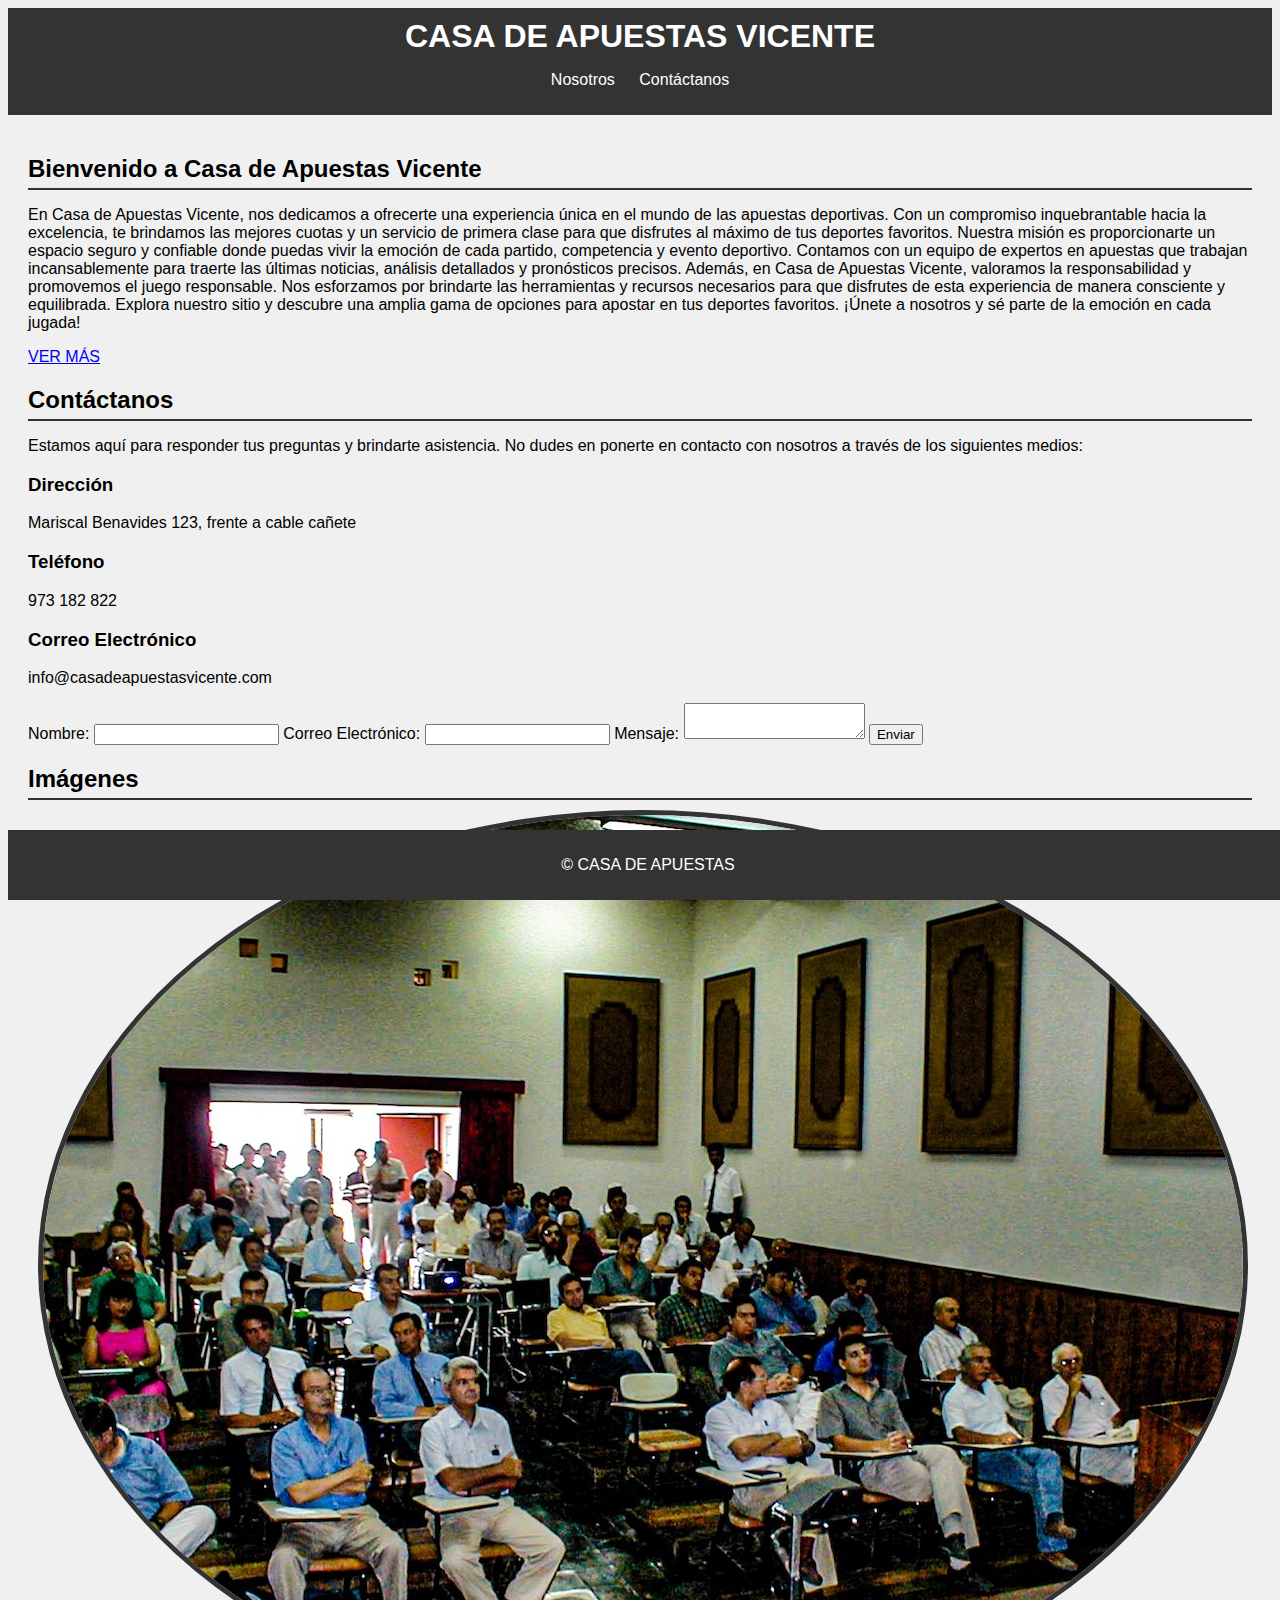
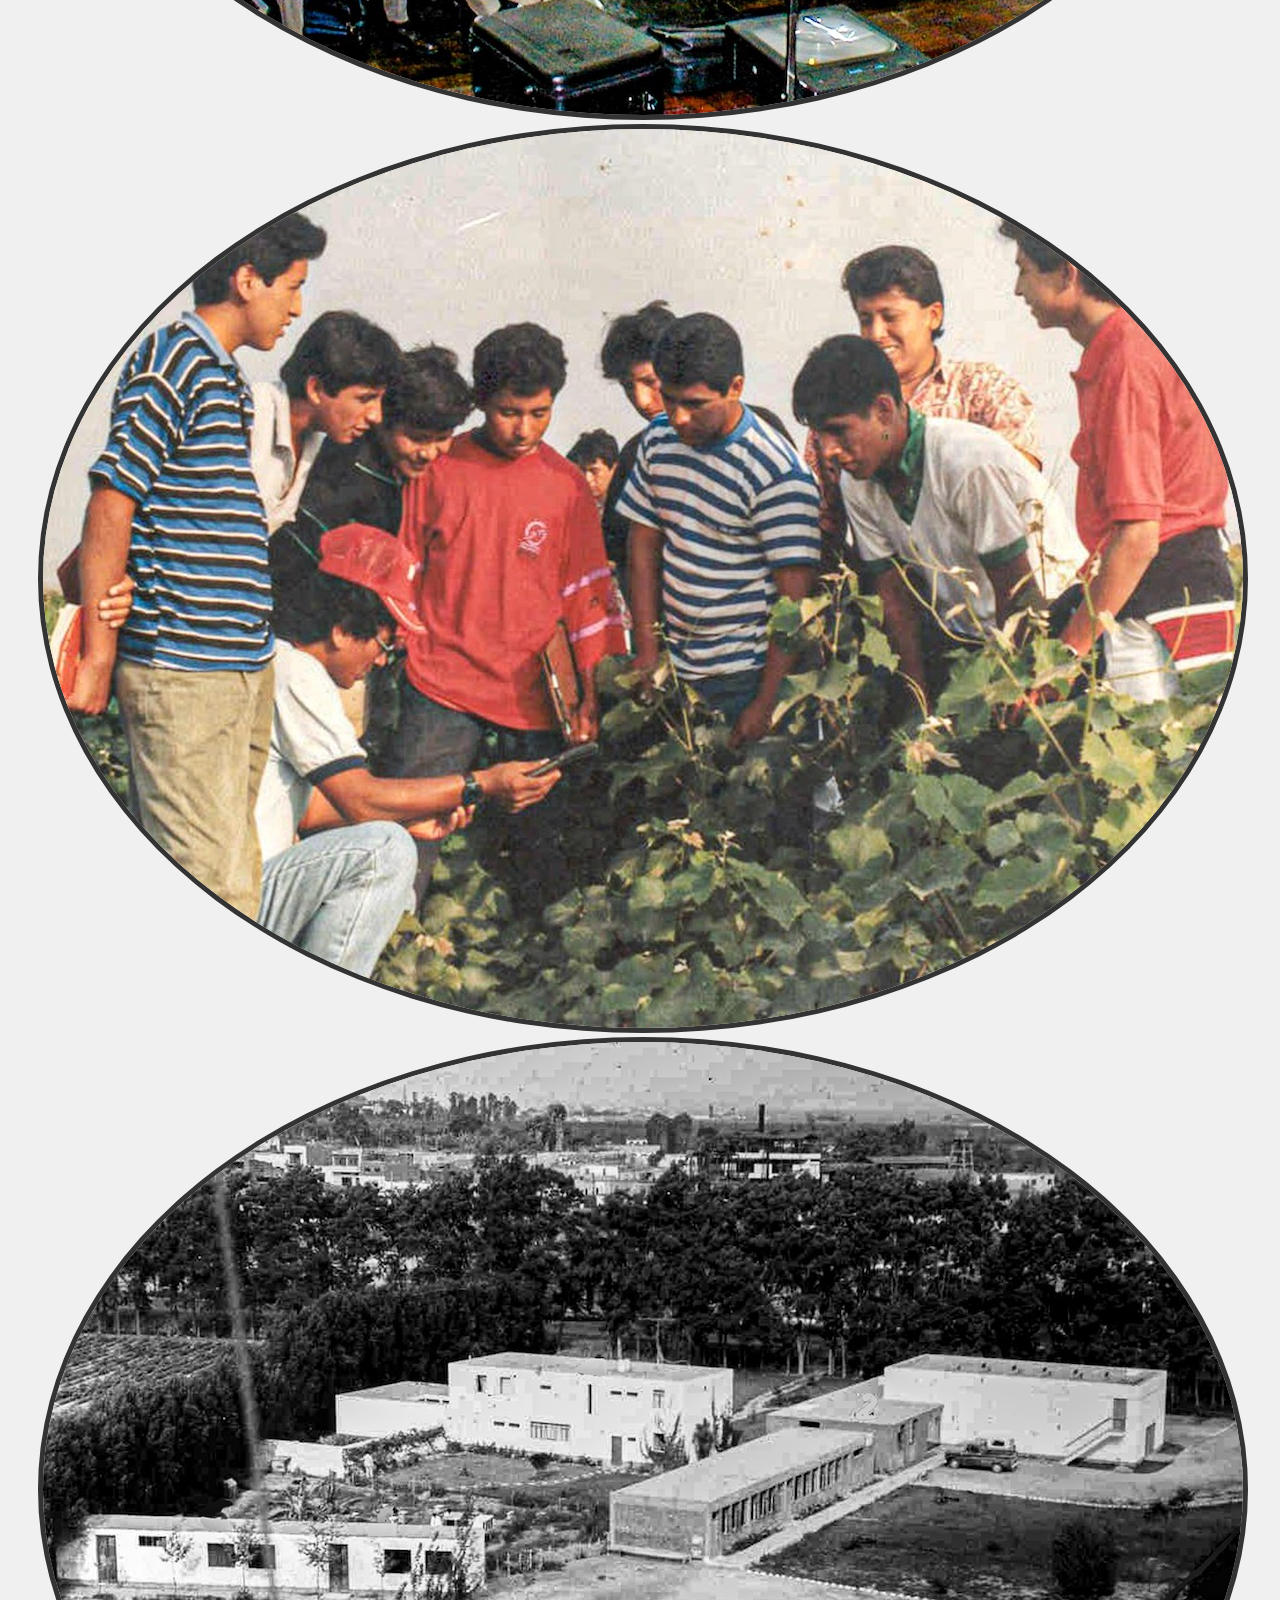
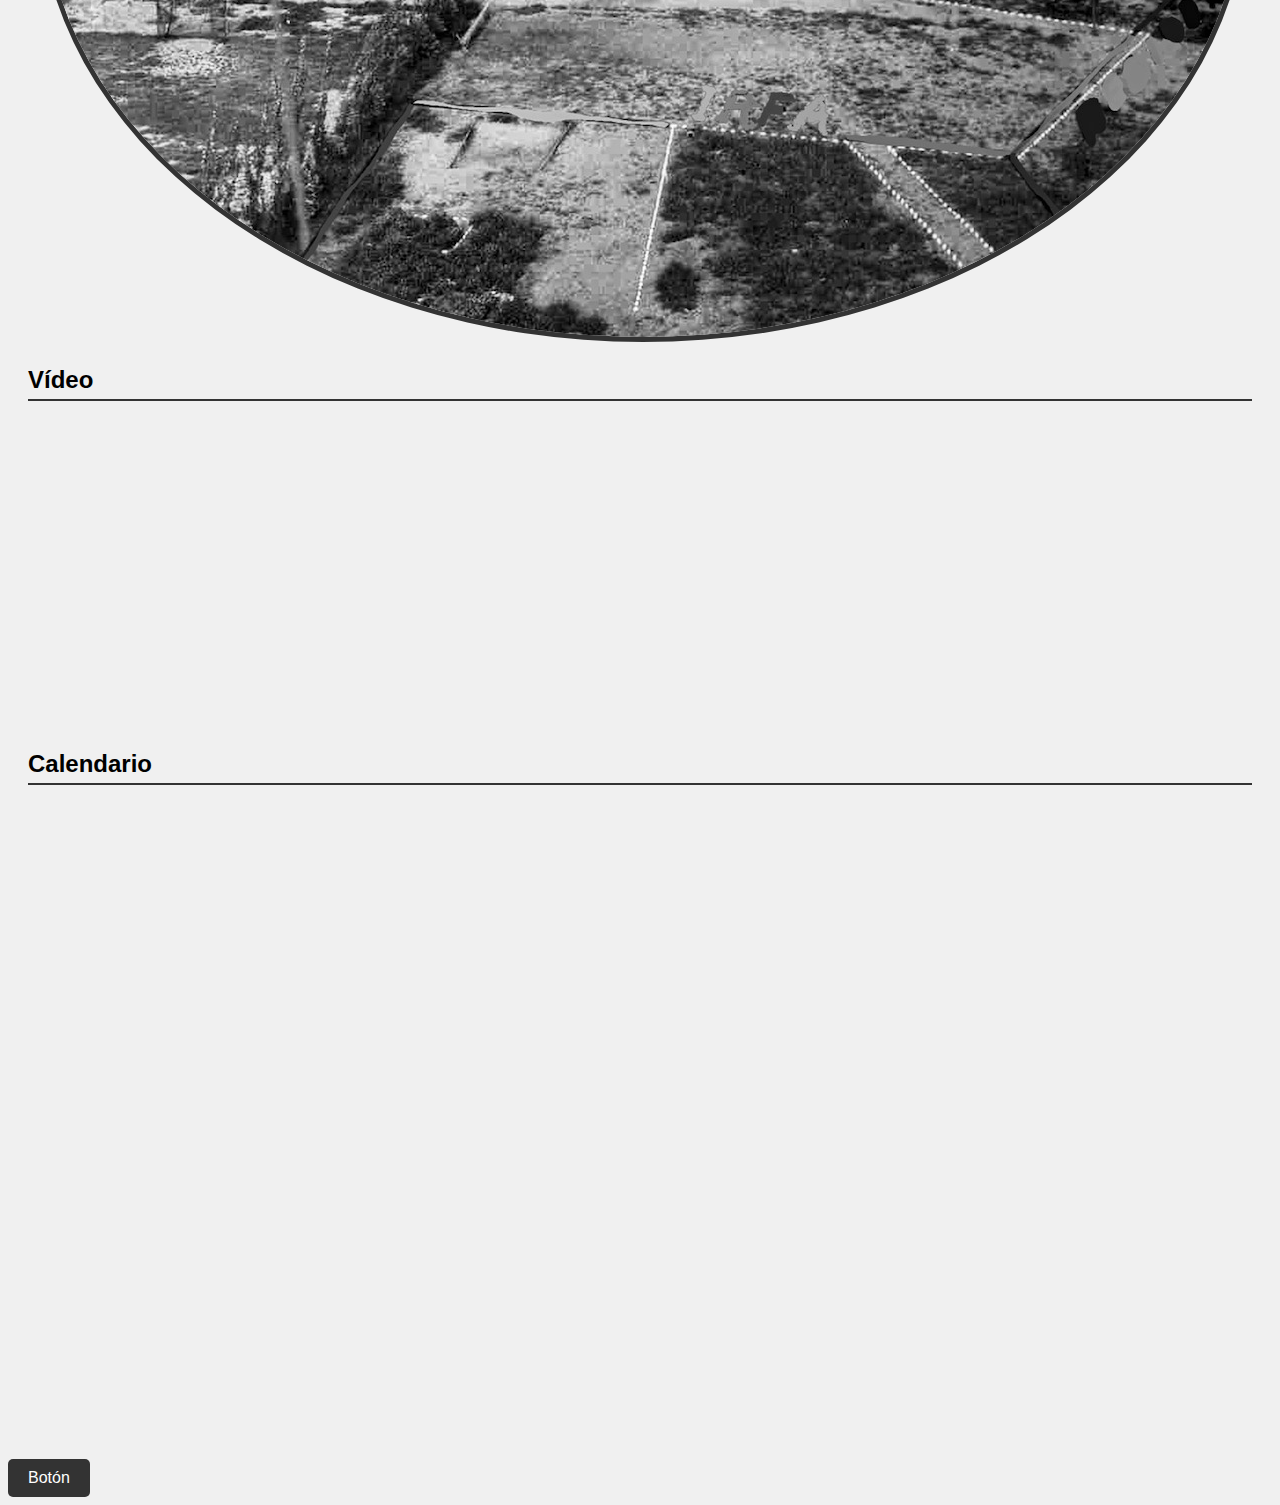
<file: index.html>
<!DOCTYPE html>
<html lang="es">
<head>
    <meta charset="UTF-8">
    <meta name="viewport" content="width=device-width, initial-scale=1.0">
    <title>CASA DE APUESTAS VICENTE</title>
    <link rel="stylesheet" href="styles.css">
</head>
<body>
    <!-- Encabezado -->
    <header>
        <h1>CASA DE APUESTAS VICENTE</h1>
        <nav>
            <ul>
                <li><a href="#nosotros">Nosotros</a></li>
                <li><a href="#contacto">Contáctanos</a></li>
            </ul>
        </nav>
    </header>
    
    <!-- Contenido principal -->
    <main>
        <section id="nosotros">
            <h2>Bienvenido a Casa de Apuestas Vicente</h2>
            <p>En Casa de Apuestas Vicente, nos dedicamos a ofrecerte una experiencia única en el mundo de las apuestas deportivas. Con un compromiso inquebrantable hacia la excelencia, te brindamos las mejores cuotas y un servicio de primera clase para que disfrutes al máximo de tus deportes favoritos.

                Nuestra misión es proporcionarte un espacio seguro y confiable donde puedas vivir la emoción de cada partido, competencia y evento deportivo. Contamos con un equipo de expertos en apuestas que trabajan incansablemente para traerte las últimas noticias, análisis detallados y pronósticos precisos.
                
                Además, en Casa de Apuestas Vicente, valoramos la responsabilidad y promovemos el juego responsable. Nos esforzamos por brindarte las herramientas y recursos necesarios para que disfrutes de esta experiencia de manera consciente y equilibrada.
                
                Explora nuestro sitio y descubre una amplia gama de opciones para apostar en tus deportes favoritos. ¡Únete a nosotros y sé parte de la emoción en cada jugada!
                
                </p>
            <p><a href="https://vallegrande.edu.pe/" target="_blank">VER MÁS</a></p>
        </section>

        <section id="contacto">
            <h2>Contáctanos</h2>
            <p>Estamos aquí para responder tus preguntas y brindarte asistencia. No dudes en ponerte en contacto con nosotros a través de los siguientes medios:</p>
            
            <div class="contacto-info">
                <div class="info-item">
                    <h3>Dirección</h3>
                    <p>Mariscal Benavides 123, frente a cable cañete</p>
                </div>
                <div class="info-item">
                    <h3>Teléfono</h3>
                    <p>973 182 822</p>
                </div>
                <div class="info-item">
                    <h3>Correo Electrónico</h3>
                    <p>info@casadeapuestasvicente.com</p>
                </div>
            </div>
        
            <form action="#" method="post" class="contacto-form">
                <label for="nombre">Nombre:</label>
                <input type="text" id="nombre" name="nombre" required>
                
                <label for="email">Correo Electrónico:</label>
                <input type="email" id="email" name="email" required>
        
                <label for="mensaje">Mensaje:</label>
                <textarea id="mensaje" name="mensaje" required></textarea>
        
                <input type="submit" value="Enviar">
            </form>
        </section>        

        <section id="imagenes">
            <h2>Imágenes</h2>
            <div class="imagen"><img src="1.jpeg" alt="Imagen 1"></div>
            <div class="imagen"><img src="2.jpeg" alt="Imagen 2"></div>
            <div class="imagen"><img src="3.jpeg" alt="Imagen 3"></div>
        </section>
        
        <section id="video">
            <h2>Vídeo</h2>
            <iframe width="560" height="315" src="https://www.youtube.com/embed/flWCXpP89Ek" frameborder="0" allowfullscreen></iframe>
        </section>
        
        <section id="calendario">
            <h2>Calendario</h2>
            <iframe src="https://calendar.google.com/calendar/embed?src=es%40holiday.calendar.google.com&ctz=Europe%2FMadrid" style="border: 0" width="800" height="600" frameborder="0" scrolling="no"></iframe>
        </section>
    </main>
    
    <!-- Botón -->
    <button>Botón</button>
    
    <!-- Pie de página -->
    <footer>
        <p>&copy; CASA DE APUESTAS</p>
    </footer>
</body>
</html>
</file>
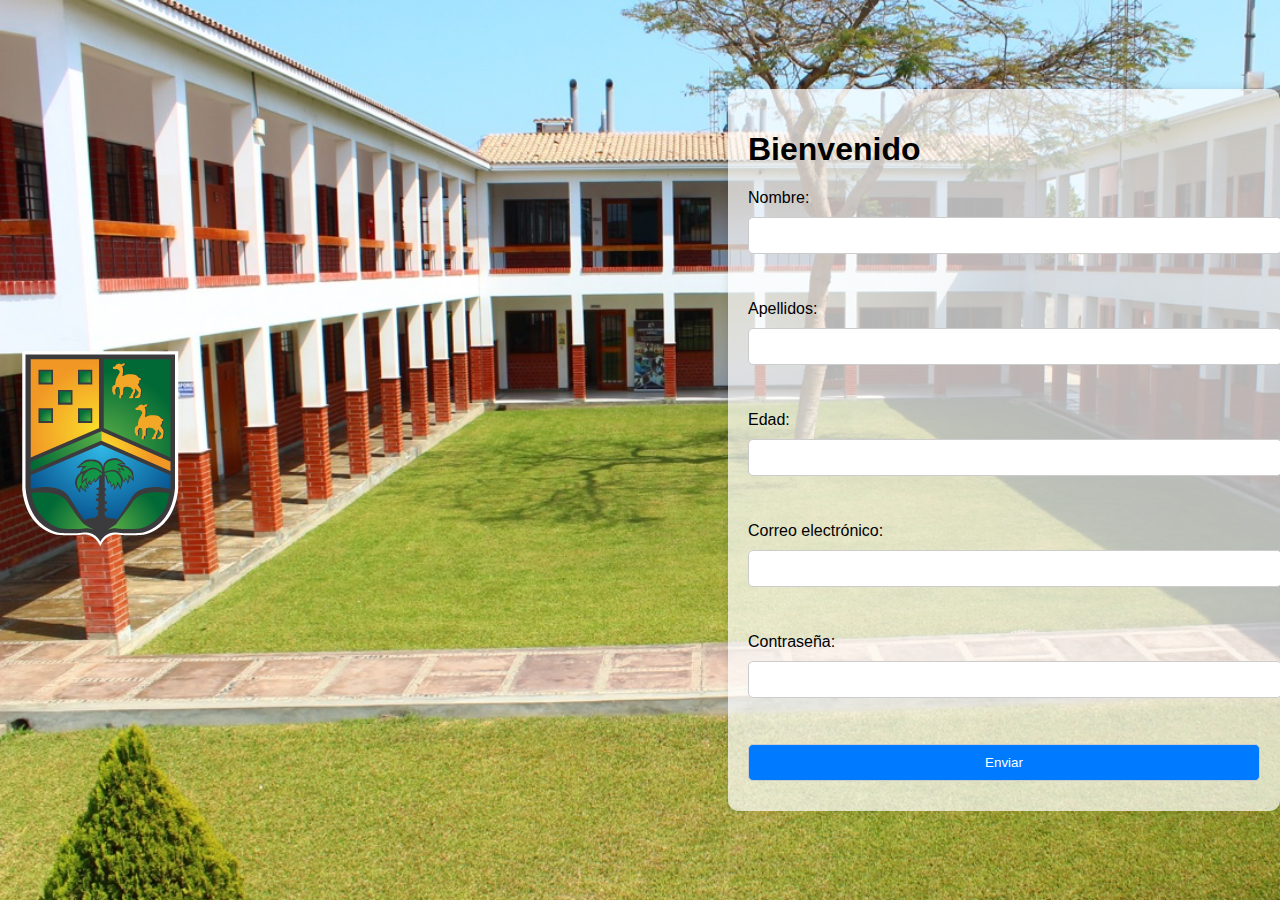
<file: ACTIVIDAD 3/index.html>
<!DOCTYPE html>
<html>
<head>
    <title>VALLE GRANDE</title>
    <style>
        body {
            background-image: url('fondo.jpg');
            background-size: cover;
            background-repeat: no-repeat;
            display: flex;
            justify-content: space-between;
            align-items: center;
            height: 100vh;
            margin: 0;
            font-family: Arial, sans-serif;
        }

        .formulario {
            background-color: rgba(255, 255, 255, 0.7);
            padding: 20px;
            border-radius: 10px;
            box-shadow: 0 0 10px rgba(0, 0, 0, 0.1);
            width: 40%;
        }

        .formulario label,
        .formulario input {
            display: block;
            margin-bottom: 10px;
        }

        .formulario input {
            width: 100%;
            padding: 10px;
            border: 1px solid #ccc;
            border-radius: 5px;
        }

        .formulario input[type="submit"] {
            background-color: #007bff;
            color: #fff;
            cursor: pointer;
        }
    </style>
</head>
<body>
    <div class="imagen-izquierda">
        <img src="imagen2.png" alt="Imagen Izquierda">
    </div>
    <div class="formulario">
        <h1>Bienvenido</h1>
        <form action="procesar_formulario.php" method="post" onsubmit="return validarNombres();">
            <label for="nombre">Nombre:</label>
            <input type="text" id="nombre" name="nombre" required><br><br>
            
            <label for="apellidos">Apellidos:</label>
            <input type="text" id="apellidos" name="apellidos" required><br><br>
            
            <label for="edad">Edad:</label>
            <input type="number" id="edad" name="edad" required><br><br>
            
            <label for="correo">Correo electrónico:</label>
            <input type="email" id="correo" name="correo" required><br><br>
            
            <label for="contrasena">Contraseña:</label>
            <input type="password" id="contrasena" name="contrasena" required><br><br>
            
            <input type="submit" value="Enviar">
        </form>
    </div>
</body>
</html>
</file>
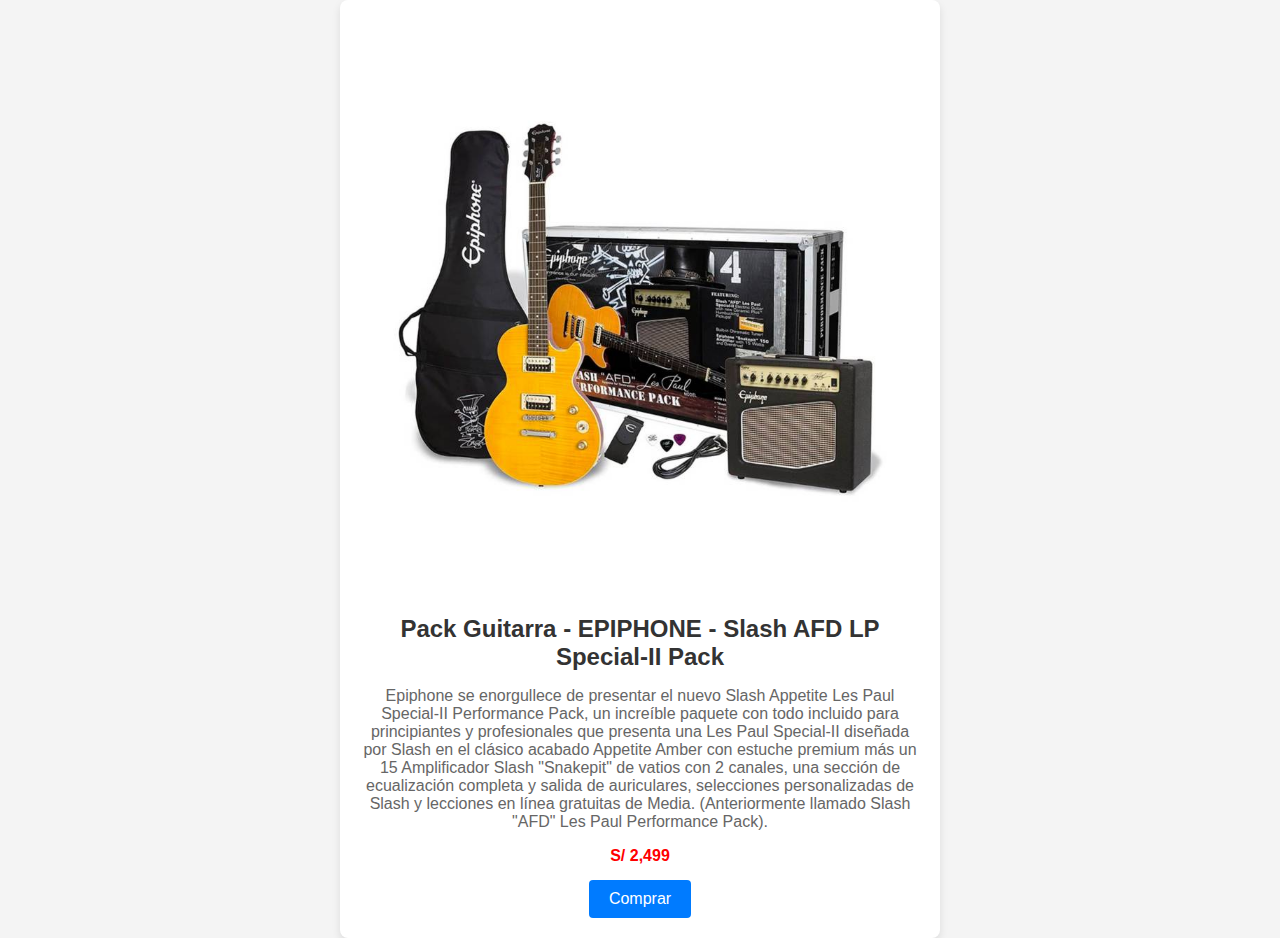
<file: ACTIVIDAD 5/index.html>
<!DOCTYPE html>
<html lang="es">
<head>
    <meta charset="UTF-8">
    <meta name="viewport" content="width=device-width, initial-scale=1.0">
    <link rel="stylesheet" href="styles.css">
    <title>Tarjeta de Producto</title>
</head>
<body>

    <!-- Contenedor principal -->
    <div class="container">
        <!-- Tarjeta del producto -->
        <div class="card">
            <!-- Imagen del producto -->
            <img src="guitarra.jpg" alt="Producto" class="product-image">
            <!-- Información del producto -->
            <div class="product-info">
                <!-- Nombre del producto -->
                <h2 class="product-name">Pack Guitarra - EPIPHONE - Slash AFD LP Special-II Pack                </h2>
                <!-- Descripción del producto -->
                <p class="product-description">Epiphone se enorgullece de presentar el nuevo Slash Appetite Les Paul Special-II Performance Pack,
                    un increíble paquete con todo incluido para principiantes y profesionales que presenta una Les Paul Special-II diseñada por 
                    Slash en el clásico acabado Appetite Amber con estuche premium más un 15 Amplificador Slash "Snakepit" de vatios con 2 canales,
                    una sección de ecualización completa y salida de auriculares, selecciones personalizadas de Slash y lecciones en línea gratuitas
                    de Media. (Anteriormente llamado Slash "AFD" Les Paul Performance Pack).</p>
                <!-- Precio del producto -->
                <p class="product-price">S/ 2,499</p>
                <!-- Botón de compra -->
                <button class="buy-button">Comprar</button>
            </div>
        </div>
    </div>

</body>
</html>
</file>
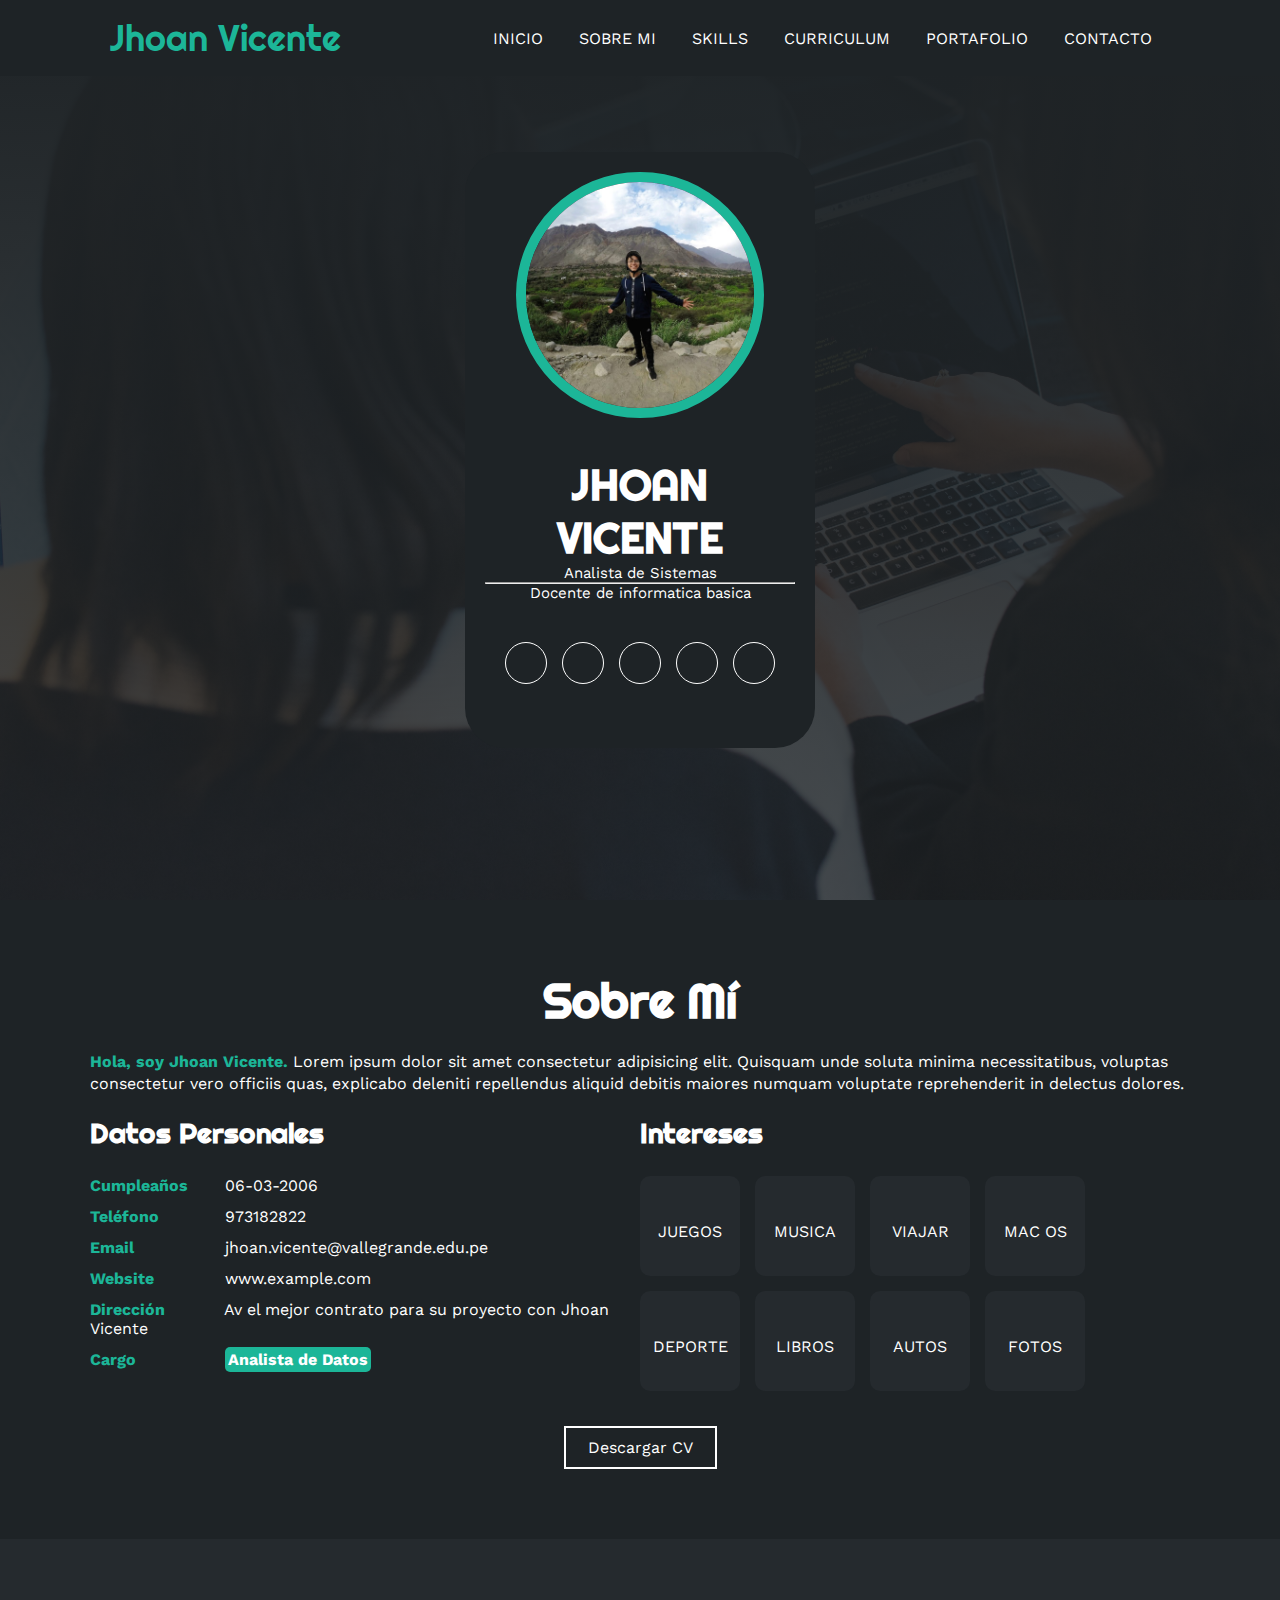
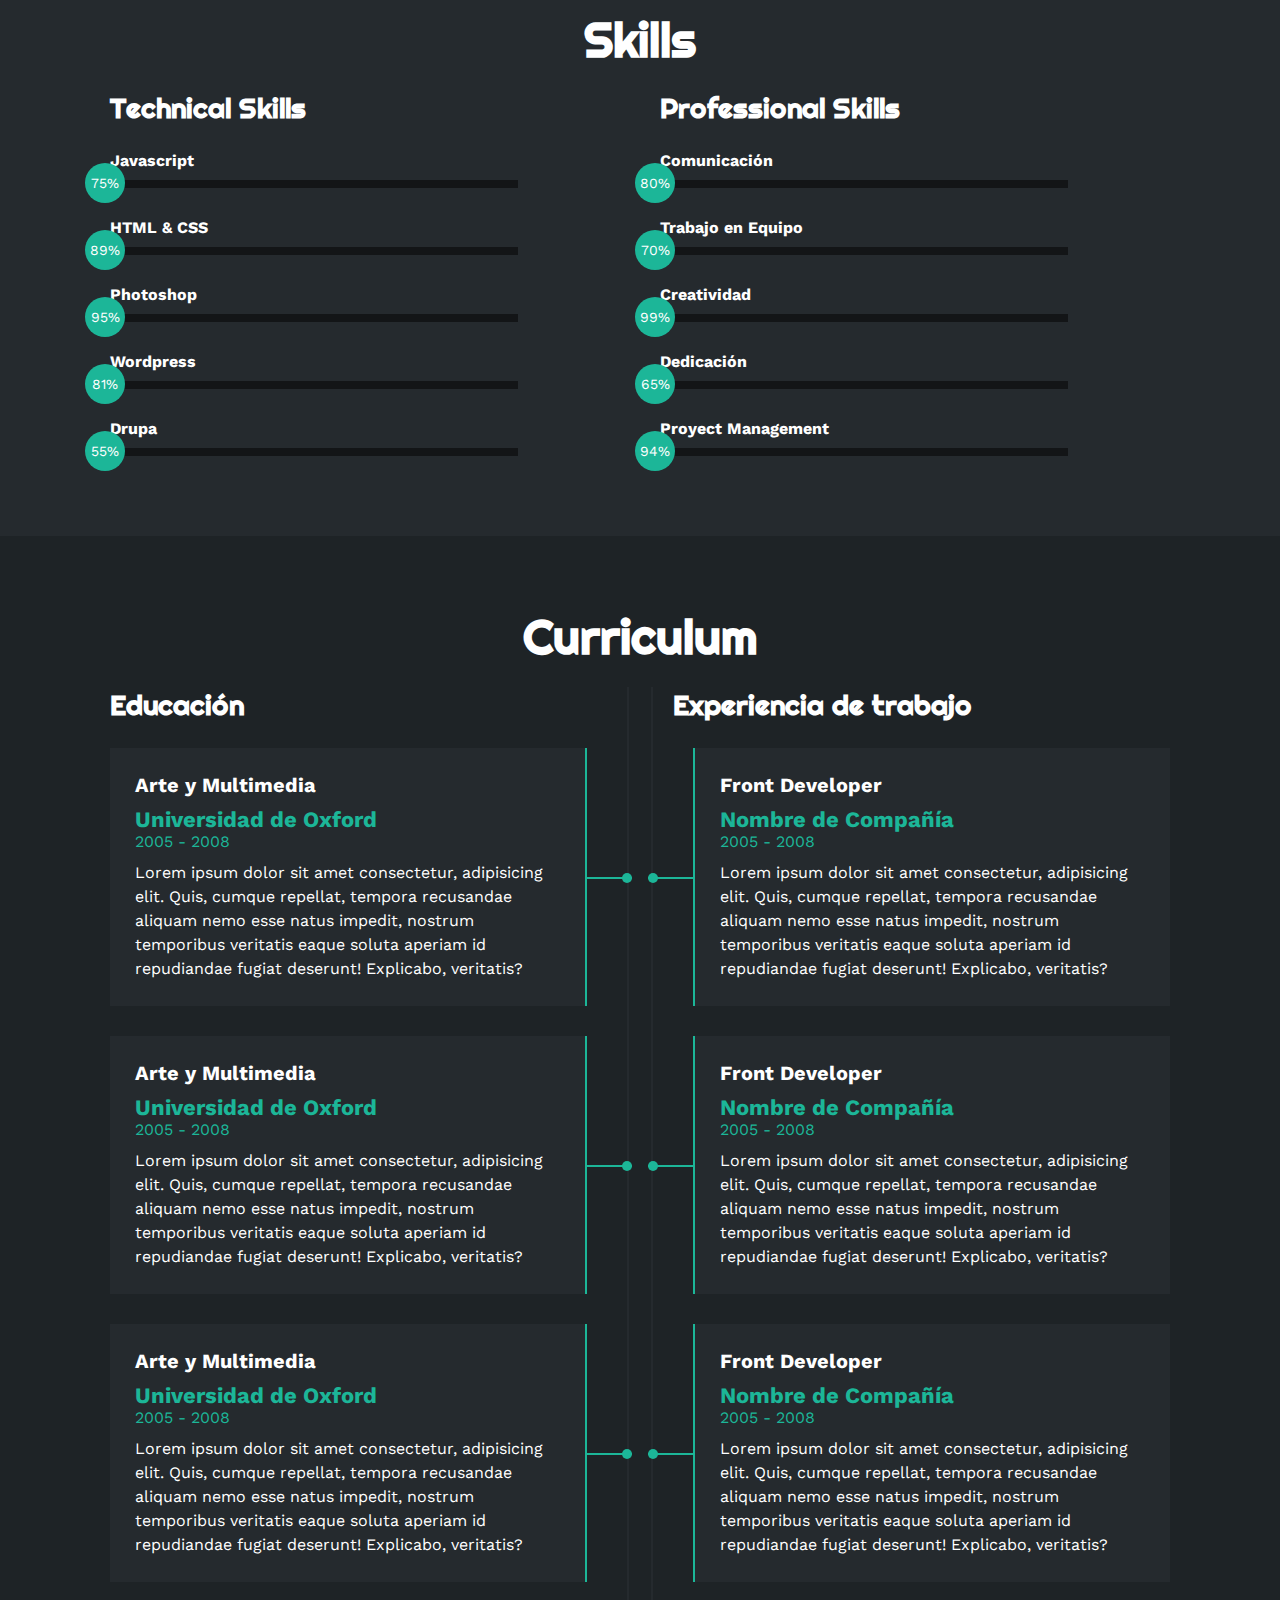
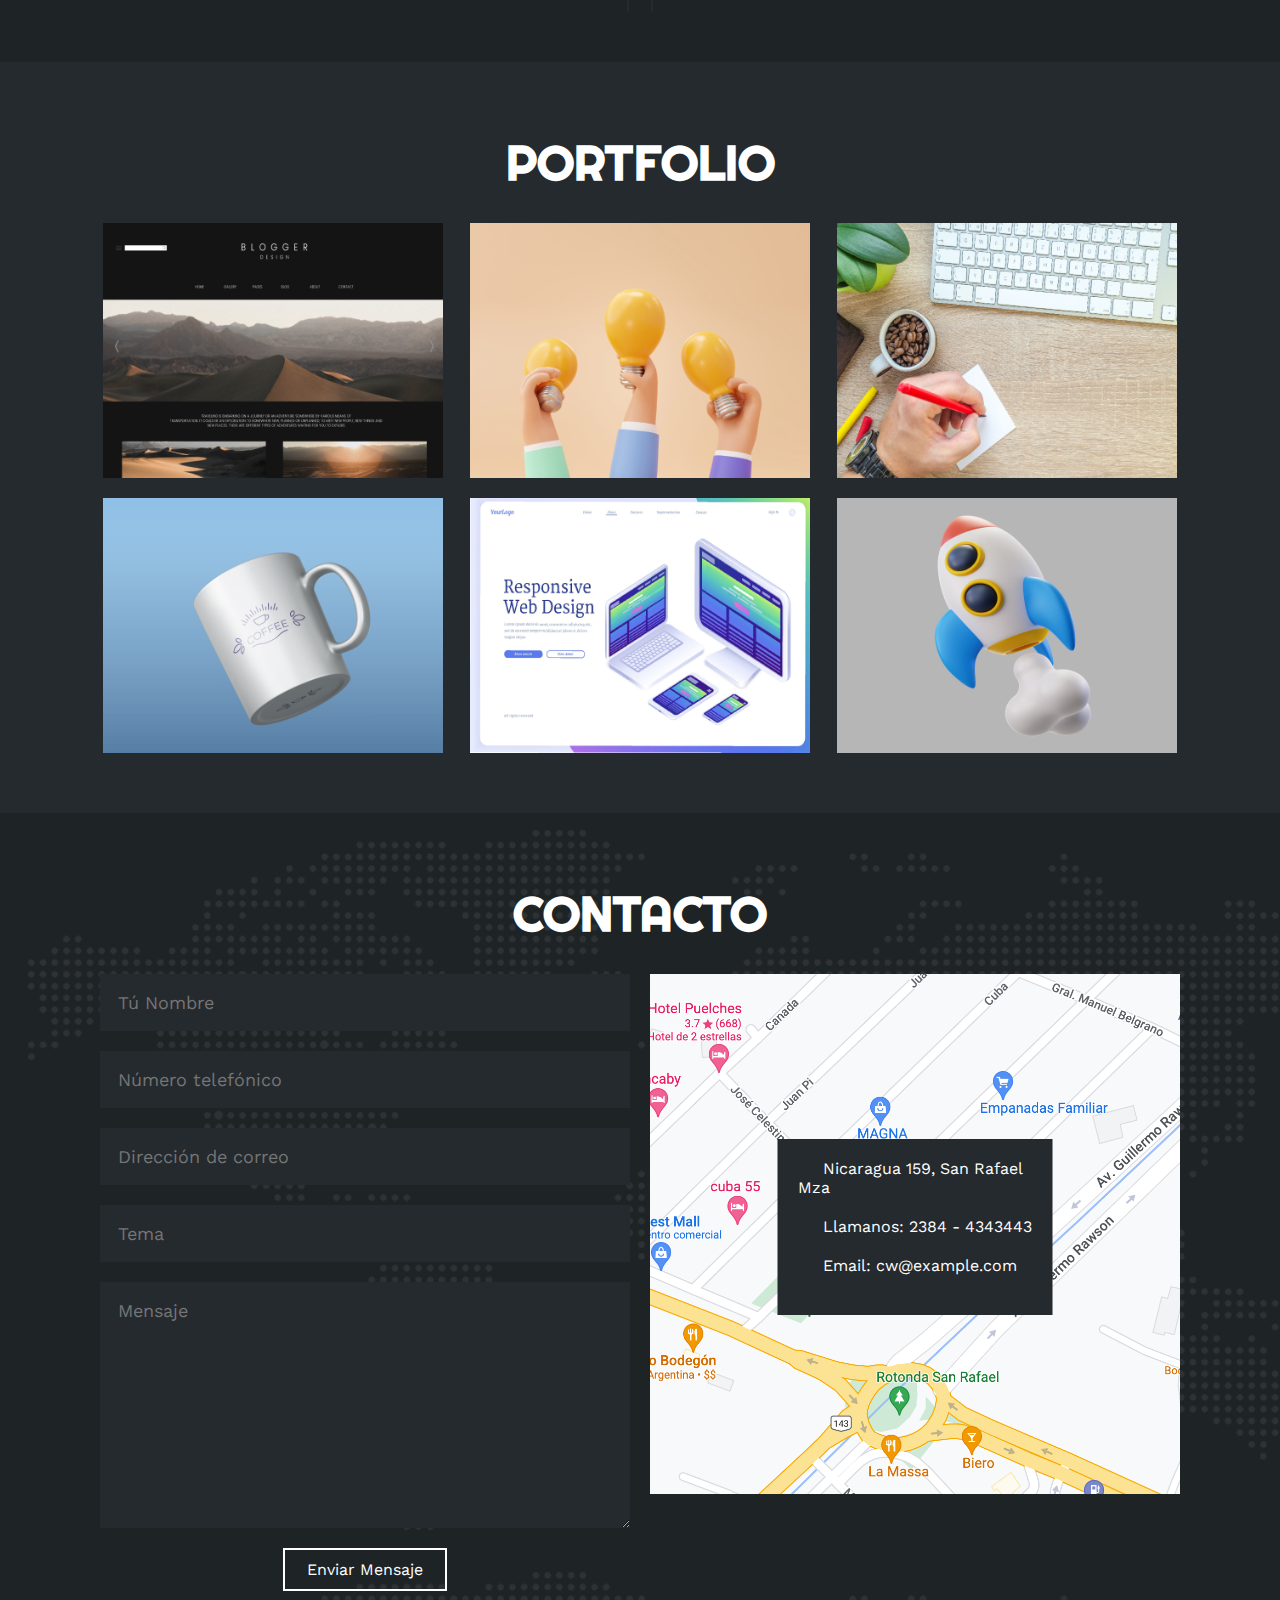
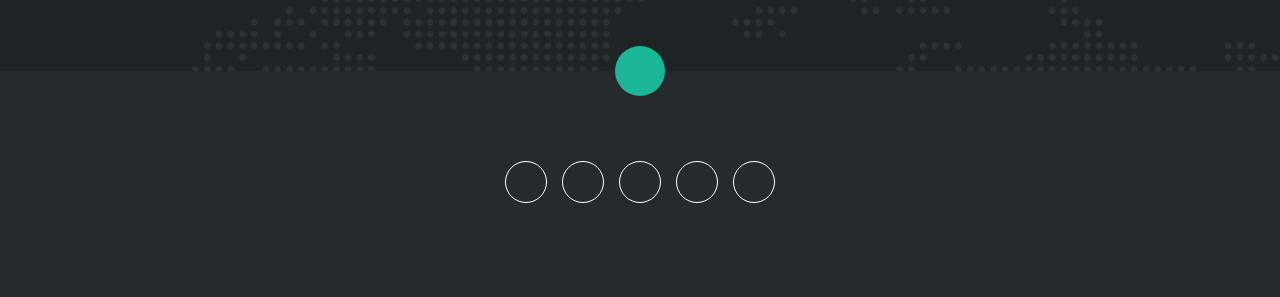
<file: PORTAFOLIO WEB/index.html>
<!DOCTYPE html>
<html lang="es">
<head>
    <meta charset="UTF-8">
    <meta http-equiv="X-UA-Compatible" content="IE=edge">
    <meta name="viewport" content="width=device-width, initial-scale=1.0">
    <link rel="stylesheet" href="https://cdnjs.cloudflare.com/ajax/libs/font-awesome/6.1.2/css/all.min.css" integrity="sha512-1sCRPdkRXhBV2PBLUdRb4tMg1w2YPf37qatUFeS7zlBy7jJI8Lf4VHwWfZZfpXtYSLy85pkm9GaYVYMfw5BC1A==" crossorigin="anonymous" referrerpolicy="no-referrer" />
    <title>Portfolio</title>
    <link rel="stylesheet" href="estilo.css">
</head>
<body>
    <!-- MENU ENCABEZADO -->
    <div class="contenedor-header">
        <header>
            <div class="logo">
                <a href="#">Jhoan Vicente</a>
            </div>
            <nav id="nav">
                <ul>
                    <li><a href="#inicio" onclick="seleccionar()">INICIO</a></li>
                    <li><a href="#sobremi" onclick="seleccionar()">SOBRE MI</a></li>
                    <li><a href="#skills" onclick="seleccionar()">SKILLS</a></li>
                    <li><a href="#curriculum" onclick="seleccionar()">CURRICULUM</a></li>
                    <li><a href="#portfolio" onclick="seleccionar()">PORTAFOLIO</a></li>
                    <li><a href="#contacto" onclick="seleccionar()">CONTACTO</a></li>
                </ul>
            </nav>
            <div class="nav-responsive" onclick="mostrarOcultarMenu()">
                <i class="fa-solid fa-bars"></i>
            </div>
        </header>
    </div>

    <!-- SECCION INICIO -->
    <section id="inicio" class="inicio">
        <div class="contenido-banner">
            <div class="contenedor-img">
                <img src="img/jhoanvicente.jpg" alt="">
            </div>
            <h1>JHOAN VICENTE</h1>
            <h2>Analista de Sistemas
                <hr>
                Docente de informatica basica</h2>
            <div class="redes">
                <a href="#"><i class="fa-brands fa-facebook-f"></i></a>
                <a href="#"><i class="fa-brands fa-twitter"></i></a>
                <a href="#"><i class="fa-brands fa-skype"></i></a>
                <a href="#"><i class="fa-brands fa-linkedin-in"></i></a>
                <a href="#"><i class="fa-solid fa-rss"></i></a>
            </div>
        </div>
    </section>

    <!-- SECCION SOBRE MI -->
    <section id="sobremi" class="sobremi">
        <div class="contenido-seccion">
            <h2>Sobre Mí</h2>
            <p><span>Hola, soy Jhoan Vicente.</span> Lorem ipsum dolor sit amet consectetur adipisicing elit. Quisquam unde soluta minima necessitatibus, voluptas consectetur vero officiis quas, explicabo deleniti repellendus aliquid debitis maiores numquam voluptate reprehenderit in delectus dolores.</p>

            <div class="fila">
                <!-- datos personales -->
                <div class="col">
                    <h3>Datos Personales</h3>
                    <ul>
                        <li>
                            <strong>Cumpleaños</strong>
                            06-03-2006
                        </li>
                        <li>
                            <strong>Teléfono</strong>
                            973182822
                        </li>
                        <li>
                            <strong>Email</strong>
                            jhoan.vicente@vallegrande.edu.pe
                        </li>
                        <li>
                            <strong>Website</strong>
                            www.example.com
                        </li>
                        <li>
                            <strong>Dirección</strong>
                            Av el mejor contrato para su proyecto con Jhoan Vicente
                        </li>
                        <li>
                            <strong>Cargo</strong>
                            <span>Analista de Datos</span>
                        </li>
                    </ul>
                </div>

                <!-- intereses -->
                <div class="col">
                    <h3>Intereses</h3>
                    <div class="contenedor-intereses">
                        <div class="interes">
                            <i class="fa-solid fa-gamepad"></i>
                            <span>JUEGOS</span>
                        </div>
                        <div class="interes">
                            <i class="fa-solid fa-headphones"></i>
                            <span>MUSICA</span>
                        </div>
                        <div class="interes">
                            <i class="fa-solid fa-plane"></i>
                            <span>VIAJAR</span>
                        </div>
                        <div class="interes">
                            <i class="fa-brands fa-apple"></i>
                            <span>MAC OS</span>
                        </div>
                        <div class="interes">
                            <i class="fa-solid fa-person-hiking"></i>
                            <span>DEPORTE</span>
                        </div>
                        <div class="interes">
                            <i class="fa-solid fa-book"></i>
                            <span>LIBROS</span>
                        </div>
                        <div class="interes">
                            <i class="fa-solid fa-car"></i>
                            <span>AUTOS</span>
                        </div>
                        <div class="interes">
                            <i class="fa-solid fa-camera"></i>
                            <span>FOTOS</span>
                        </div>
                        
                    </div>
                </div>
            </div>
            <button>
                Descargar CV <i class="fa-solid fa-download"></i>
                <span class="overlay"></span>
            </button>
        </div>
    </section>

    <!-- SECCION SKILLS -->
    <section class="skills" id="skills">
        <div class="contenido-seccion">
            <h2>Skills</h2>
            <div class="fila">
                <!-- Technical Skill -->
                <div class="col">
                    <h3>Technical Skills</h3>
                    <div class="skill">
                        <span>Javascript</span>
                        <div class="barra-skill">
                            <div class="progreso">
                                <span>75%</span>
                            </div>
                        </div>
                    </div>
                    <div class="skill">
                        <span>HTML & CSS</span>
                        <div class="barra-skill">
                            <div class="progreso">
                                <span>89%</span>
                            </div>
                        </div>
                    </div>
                    <div class="skill">
                        <span>Photoshop</span>
                        <div class="barra-skill">
                            <div class="progreso">
                                <span>95%</span>
                            </div>
                        </div>
                    </div>
                    <div class="skill">
                        <span>Wordpress</span>
                        <div class="barra-skill">
                            <div class="progreso">
                                <span>81%</span>
                            </div>
                        </div>
                    </div>
                    <div class="skill">
                        <span>Drupa</span>
                        <div class="barra-skill">
                            <div class="progreso">
                                <span>55%</span>
                            </div>
                        </div>
                    </div>
                </div>
                <!-- Professional Skills -->
                <div class="col">
                    <h3>Professional Skills</h3>
                    <div class="skill">
                        <span>Comunicación</span>
                        <div class="barra-skill">
                            <div class="progreso">
                                <span>80%</span>
                            </div>
                        </div>
                    </div>
                    <div class="skill">
                        <span>Trabajo en Equipo</span>
                        <div class="barra-skill">
                            <div class="progreso">
                                <span>70%</span>
                            </div>
                        </div>
                    </div>
                    <div class="skill">
                        <span>Creatividad</span>
                        <div class="barra-skill">
                            <div class="progreso">
                                <span>99%</span>
                            </div>
                        </div>
                    </div>
                    <div class="skill">
                        <span>Dedicación</span>
                        <div class="barra-skill">
                            <div class="progreso">
                                <span>65%</span>
                            </div>
                        </div>
                    </div>
                    <div class="skill">
                        <span>Proyect Management</span>
                        <div class="barra-skill">
                            <div class="progreso">
                                <span>94%</span>
                            </div>
                        </div>
                    </div>
                </div>
            </div>
        </div>
    </section>

    <!-- SECCION CURRICULUM -->
    <section id="curriculum" class="curriculum">
        <div class="contenido-seccion">
            <h2>Curriculum</h2>
            <div class="fila">
                <div class="col izquierda">
                    <h3>Educación</h3>
                    <div class="item izq">
                        <h4>Arte y Multimedia</h4>
                        <span class="casa">Universidad de Oxford</span>
                        <span class="fecha">2005 - 2008</span>
                        <p>Lorem ipsum dolor sit amet consectetur, adipisicing elit. Quis, cumque repellat, tempora recusandae aliquam nemo esse natus impedit, nostrum temporibus veritatis eaque soluta aperiam id repudiandae fugiat deserunt! Explicabo, veritatis?</p>
                        <div class="conectori">
                            <div class="circuloi"></div>
                        </div>
                    </div>
                    <div class="item izq">
                        <h4>Arte y Multimedia</h4>
                        <span class="casa">Universidad de Oxford</span>
                        <span class="fecha">2005 - 2008</span>
                        <p>Lorem ipsum dolor sit amet consectetur, adipisicing elit. Quis, cumque repellat, tempora recusandae aliquam nemo esse natus impedit, nostrum temporibus veritatis eaque soluta aperiam id repudiandae fugiat deserunt! Explicabo, veritatis?</p>
                        <div class="conectori">
                            <div class="circuloi"></div>
                        </div>
                    </div>
                    <div class="item izq">
                        <h4>Arte y Multimedia</h4>
                        <span class="casa">Universidad de Oxford</span>
                        <span class="fecha">2005 - 2008</span>
                        <p>Lorem ipsum dolor sit amet consectetur, adipisicing elit. Quis, cumque repellat, tempora recusandae aliquam nemo esse natus impedit, nostrum temporibus veritatis eaque soluta aperiam id repudiandae fugiat deserunt! Explicabo, veritatis?</p>
                        <div class="conectori">
                            <div class="circuloi"></div>
                        </div>
                    </div>
                </div>

                <div class="col derecha">
                    <h3>Experiencia de trabajo</h3>
                    <div class="item der">
                        <h4>Front Developer</h4>
                        <span class="casa">Nombre de Compañía</span>
                        <span class="fecha">2005 - 2008</span>
                        <p>Lorem ipsum dolor sit amet consectetur, adipisicing elit. Quis, cumque repellat, tempora recusandae aliquam nemo esse natus impedit, nostrum temporibus veritatis eaque soluta aperiam id repudiandae fugiat deserunt! Explicabo, veritatis?</p>
                        <div class="conectord">
                            <div class="circulod"></div>
                        </div>
                    </div>
                    <div class="item der">
                        <h4>Front Developer</h4>
                        <span class="casa">Nombre de Compañía</span>
                        <span class="fecha">2005 - 2008</span>
                        <p>Lorem ipsum dolor sit amet consectetur, adipisicing elit. Quis, cumque repellat, tempora recusandae aliquam nemo esse natus impedit, nostrum temporibus veritatis eaque soluta aperiam id repudiandae fugiat deserunt! Explicabo, veritatis?</p>
                        <div class="conectord">
                            <div class="circulod"></div>
                        </div>
                    </div>
                    <div class="item der">
                        <h4>Front Developer</h4>
                        <span class="casa">Nombre de Compañía</span>
                        <span class="fecha">2005 - 2008</span>
                        <p>Lorem ipsum dolor sit amet consectetur, adipisicing elit. Quis, cumque repellat, tempora recusandae aliquam nemo esse natus impedit, nostrum temporibus veritatis eaque soluta aperiam id repudiandae fugiat deserunt! Explicabo, veritatis?</p>
                        <div class="conectord">
                            <div class="circulod"></div>
                        </div>
                    </div>
                </div>
            </div>
        </div>
    </section>

    <!-- SECCION PORTFOLIO -->
    <section id="portfolio" class="portfolio">
        <div class="contenido-seccion">
            <h2>PORTFOLIO</h2>
            <div class="galeria">
                <div class="proyecto">
                    <img src="img/p1.jpg" alt="">
                    <div class="overlay">
                        <h3>Diseño Creativo</h3>
                        <p>Fotografía</p>
                    </div>
                </div>
                <div class="proyecto">
                    <img src="img/p2.jpg" alt="">
                    <div class="overlay">
                        <h3>Diseño Creativo</h3>
                        <p>Fotografía</p>
                    </div>
                </div>
                <div class="proyecto">
                    <img src="img/p3.jpg" alt="">
                    <div class="overlay">
                        <h3>Diseño Creativo</h3>
                        <p>Fotografía</p>
                    </div>
                </div>
                <div class="proyecto">
                    <img src="img/p4.jpg" alt="">
                    <div class="overlay">
                        <h3>Diseño Creativo</h3>
                        <p>Fotografía</p>
                    </div>
                </div>
                <div class="proyecto">
                    <img src="img/p5.jpg" alt="">
                    <div class="overlay">
                        <h3>Diseño Creativo</h3>
                        <p>Fotografía</p>
                    </div>
                </div>
                <div class="proyecto">
                    <img src="img/p6.jpg" alt="">
                    <div class="overlay">
                        <h3>Diseño Creativo</h3>
                        <p>Fotografía</p>
                    </div>
                </div>
            </div>
        </div>
    </section>

    <!-- SECCION CONTACTO -->
    <section id="contacto" class="contacto">
        <div class="contenido-seccion">
            <h2>CONTACTO</h2>
            <div class="fila">
                <!-- Formulario -->
                <div class="col">
                    <input type="text" placeholder="Tú Nombre">
                    <input type="text" placeholder="Número telefónico">
                    <input type="text" placeholder="Dirección de correo">
                    <input type="text" placeholder="Tema">
                    <textarea name="" id="" cols="30" rows="10" placeholder="Mensaje"></textarea>
                    <button>
                        Enviar Mensaje<i class="fa-solid fa-paper-plane"></i>
                        <span class="overlay"></span>
                    </button>
                </div>
                <!-- Mapa -->
                <div class="col">
                    <img src="img/ubicacion.png" alt="">
                    <div class="info">
                        <ul>
                            <li>
                                <i class="fa-solid fa-location-dot"></i>
                                Nicaragua 159, San Rafael Mza
                            </li>
                            <li>
                                <i class="fa-solid fa-mobile-screen"></i>
                                Llamanos: 2384 - 4343443 
                            </li>
                            <li>
                                <i class="fa-solid fa-envelope"></i>
                                Email: cw@example.com
                            </li>
                        </ul>
                    </div>
                </div>
            </div>
        </div>
    </section>

    <!-- footer -->
    <footer>
        <a href="#inicio" class="arriba">
            <i class="fa-solid fa-angles-up"></i>
        </a>
        <div class="redes">
            <a href="#"><i class="fa-brands fa-facebook-f"></i></a>
            <a href="#"><i class="fa-brands fa-twitter"></i></a>
            <a href="#"><i class="fa-brands fa-skype"></i></a>
            <a href="#"><i class="fa-brands fa-linkedin-in"></i></a>
            <a href="#"><i class="fa-solid fa-rss"></i></a>
        </div>
    </footer>

    <script src="script.js"></script>
</body>
</html>
</file>
<file: styles.css>
body {
    background-color: #f0f0f0;
    font-family: Arial, sans-serif;
}

header {
    background-color: #333;
    color: #fff;
    padding: 10px 0;
    text-align: center;
}

header h1 {
    margin: 0;
}

nav ul {
    list-style-type: none;
    padding: 0;
}

nav ul li {
    display: inline-block;
    margin: 0 10px;
}

nav ul li a {
    color: #fff;
    text-decoration: none;
}

main {
    padding: 20px;
}

section {
    margin-bottom: 20px;
}

section h2 {
    border-bottom: 2px solid #333;
    padding-bottom: 5px;
    margin-bottom: 10px;
}

.imagen {
    display: inline-block;
    margin: 0 10px;
}

.imagen img {
    border-radius: 50%;
    border: 5px solid #333;
}

button {
    padding: 10px 20px;
    font-size: 16px;
    background-color: #333;
    color: #fff;
    border: none;
    border-radius: 5px;
    cursor: pointer;
    margin-top: 20px;
}

button:hover {
    background-color: #555;
}

footer {
    background-color: #333;
    color: #fff;
    text-align: center;
    padding: 10px 0;
    position: fixed;
    bottom: 0;
    width: 100%;
}
</file>
<file: ACTIVIDAD 5/styles.css>
body {
    font-family: 'Arial', sans-serif;
    margin: 0;
    padding: 0;
    display: flex;
    justify-content: center;
    align-items: center;
    min-height: 100vh;
    background-color: #f4f4f4;
}

/* Contenedor principal */
.container {
    max-width: 600px;
    width: 100%;
}

/* Tarjeta del producto */
.card {
    display: flex;
    flex-direction: column;
    background-color: #fff;
    box-shadow: 0 4px 8px rgba(0, 0, 0, 0.1);
    text-align: center;
    padding: 20px;
    border-radius: 8px;
}

/* Imagen del producto */
.product-image {
    width: 100%;
    border-radius: 8px;
    margin-bottom: 15px;
}

/* Información del producto */
.product-info {
    flex: 1;
}

/* Nombre del producto */
.product-name {
    color: #333;
    margin-bottom: 10px;
}

/* Descripción del producto */
.product-description {
    color: #666;
    margin-bottom: 15px;
}

/* Precio del producto */
.product-price {
    color: #f00;
    font-weight: bold;
    margin-bottom: 15px;
}

/* Botón de compra */
.buy-button {
    background-color: #007bff;
    color: #fff;
    padding: 10px 20px;
    border: none;
    border-radius: 4px;
    cursor: pointer;
    font-size: 16px;
    transition: background-color 0.3s ease;
}

/* Cambio de color al pasar el mouse sobre el botón */
.buy-button:hover {
    background-color: #0056b3;
}
</file>
<file: PORTAFOLIO WEB/estilo.css>
@import url('https://fonts.googleapis.com/css2?family=Righteous&family=Work+Sans:wght@100;300;400;600;800&display=swap');
*{
    box-sizing: border-box;
    font-family: 'Work Sans';
    margin: 0;
    padding: 0;
}
html{
    /* me permite deslizar cuando hago clic en los links del menu */
    scroll-behavior: smooth;
}
/* MENU */
.contenedor-header{
    background: #1e2326;
    position: fixed;
    width: 100%;
    top: 0;
    left: 0;
    z-index: 99;
}
.contenedor-header header{
    max-width: 1100px;
    margin: auto;
    display: flex;
    justify-content: space-between;
    align-items: center;
    padding: 15px 20px;
}
.contenedor-header header .logo a{
    font-family: 'Righteous';
    font-size: 36px;
    color: #1CB698;
    text-decoration: none;
}
.contenedor-header header ul{
    display: flex;
    list-style: none;
}
.contenedor-header header nav ul li a{
    text-align: none;
    color: #fff;
    margin: 0 15px;
    padding: 3px;
    transition: .5s;
    text-decoration: none;
}
.contenedor-header header nav ul li a:hover{
    color: #1CB698;
}
.nav-responsive{
    background-color: #1CB698;
    color:#fff;
    padding: 5px 10px;
    border-radius: 5px;
    cursor: pointer;
    display: none;
}
/* SECCION I N I C I O */
.inicio{
    background: linear-gradient(to top, rgba(30,35,38,.8), rgba(30,35,38,1)),
    url(img/fondo.jpg);
    background-size: cover;
    height: 100vh;
    color: #fff;
    display: flex;
    align-items: center;
}
.inicio .contenido-banner{
    padding: 20px;
    background-color: #1e2326;
    max-width: 350px;
    margin: auto;
    text-align: center;
    border-radius: 40px;
}
.inicio .contenido-banner img{
    margin-top: 40px;
    border: 10px solid #1CB698;
    display: block;
    width: 80%;
    margin: auto;
    border-radius: 100%;
}
.inicio .contenido-banner h1{
    margin-top: 40px;
    font-size: 42px;
    font-family: 'Righteous';
}
.inicio .contenido-banner h2{
    font-size: 15px;
    font-weight: normal;
}
.inicio .contenido-banner .redes a{
    color: #fff;
    display: inline-block;
    text-decoration: none;
    border: 1px solid #fff;
    border-radius: 100%;
    width: 42px;
    height: 42px;
    line-height: 42px;
    margin: 40px 5px;
    font-size: 20px;
    transition: .3s;
}
.inicio .contenido-banner .redes a:hover{
    background-color: #1CB698;
}
.sobremi{
    background-color: #1e2326;
    color: #fff;
    padding: 50px 20px;
}
.sobremi .contenido-seccion{
    max-width: 1100px;
    margin: auto;
}
.sobremi h2{
    font-size: 48px;
    font-family: 'Righteous';
    text-align: center;
    padding: 20px 0;

}
.sobremi .contenido-seccion p{
    font: 18px;
    line-height: 22px;
    margin-bottom: 20px;
}
.sobremi .contenido-seccion p span{
    color: #1CB698;
    font-weight: bold;
}
.sobremi .fila{
    display: flex;
}
.sobremi .fila .col
{
    width: 50%;
}
.sobremi .fila .col h3{
    font-size: 28px;
    font-family: 'Righteous';
    margin-bottom: 25px;
}
.sobremi .fila .col ul{
    list-style: none;
}
.sobremi .fila .col ul li{
    margin: 12px 0;
}
.sobremi .fila .col ul li strong{
    display: inline-block;
    color: #1CB698;
    width: 130px;
}
.sobremi .fila .col ul li span{
    background-color: #1CB698;
    padding: 3px;
    font-weight: bold;
    border-radius: 5px;
}
.sobremi .fila .col .contenedor-intereses{
    display: flex;
    flex-wrap: wrap;
}
.sobremi .fila .col .contenedor-intereses .interes{
    width: 100px;
    height: 100px;
    background-color: #252A2E;
    border-radius: 10px;
    margin: 0 15px 15px 0;
    display: flex;
    flex-direction: column;
    align-items: center;
    justify-content: center;
    transition: .3s;
}.sobremi .fila .col .contenedor-intereses .interes:hover{
    background-color: #1CB698;
}
.sobremi .fila .col .contenedor-intereses .interes i{
    font-size: 30px;
    margin-bottom: 10px;
}
.sobremi button{
    cursor: pointer;
    background-color: transparent;
    border: 2px solid #fff;
    width: fit-content;
    display: block;
    margin: 20px auto;
    padding: 10px 22px;
    font-size: 16px;
    color: #fff;
    position: relative;
    z-index: 10;
}
.sobremi button .overlay{
    position: absolute;
    top: 0;
    left: 0;
    width: 0;
    height: 100%;
    background-color: #1CB698;
    z-index: -1;
    transition: 1s;
}
.sobremi button:hover .overlay{
    width: 100%;
}
/* SECCION S K I L L S */
.skills{
    background-color: #252A2E;
    color: #fff;
    padding: 50px 20px;
}
.skills .contenido-seccion{
    max-width: 1100px;
    margin: auto;
}
.skills h2{
    font-size: 48px;
    font-family: 'Righteous';
    text-align: center;
    padding: 20px 0;

}
.skills .fila{
    display: flex;
}
.skills .fila .col{
    width: 50%;
    padding: 0 20px;
}
.skills .fila .col h3{
    font-size: 28px;
    font-family: 'Righteous';
    margin-bottom: 25px;
}
.skills .skill > span{
    font-weight: bold;
    display: block;
    margin-bottom: 10px;
}
.skills .skill .barra-skill{
    height: 8px;
    width: 80%;
    background-color: #131517;
    position: relative;
    margin-bottom: 30px;
}
.skills .skill .progreso{
    background-color: #1CB698;
    position: absolute;
    top: 0;
    left: 0;
    height: 8px;
}
.skills .skill .barra-skill span{
    position: absolute;
    height: 40px;
    width: 40px;
    background-color: #1CB698;
    border-radius: 50px;
    line-height: 40px;
    text-align: center;
    top: -17px;
    right: -15px;
    font-size: 14px;
}
/* Estas clases se agregaran dinamicamente mediante javascript */
.skills .skill .javascript{
    width: 0%;
    animation: 2s javascript forwards;
}
@keyframes javascript {
    0%{width: 0%;}
    100%{width: 75%;}
}

.skills .skill .htmlcss{
    width: 0%;
    animation: 2s htmlcss forwards;
}
@keyframes htmlcss {
    0%{width: 0%;}
    100%{width: 89%;}
}

.skills .skill .photoshop{
    width: 0%;
    animation: 2s photoshop forwards;
}
@keyframes photoshop {
    0%{width: 0%;}
    100%{width: 95%;}
}

.skills .skill .wordpress{
    width: 0%;
    animation: 2s wordpress forwards;
}
@keyframes wordpress {
    0%{width: 0%;}
    100%{width: 81%;}
}

.skills .skill .drupal{
    width: 0%;
    animation: 2s drupal forwards;
}
@keyframes drupal {
    0%{width: 0%;}
    100%{width: 55%;}
}

.skills .skill .comunicacion{
    width: 0%;
    animation: 2s comunicacion forwards;
}
@keyframes comunicacion {
    0%{width: 0%;}
    100%{width: 80%;}
}

.skills .skill .trabajo{
    width: 0%;
    animation: 2s trabajo forwards;
}
@keyframes trabajo {
    0%{width: 0%;}
    100%{width: 70%;}
}

.skills .skill .creatividad{
    width: 0%;
    animation: 2s creatividad forwards;
}
@keyframes creatividad {
    0%{width: 0%;}
    100%{width: 99%;}
}

.skills .skill .dedicacion{
    width: 0%;
    animation: 2s dedicacion forwards;
}
@keyframes dedicacion {
    0%{width: 0%;}
    100%{width: 65%;}
}

.skills .skill .proyect{
    width: 0%;
    animation: 2s proyect forwards;
}
@keyframes proyect {
    0%{width: 0%;}
    100%{width: 94%;}
}
/* SECCION CURRICULUM */
.curriculum{
    background-color: #1e2326;
    color: #fff;
    padding: 50px 20px;
}
.curriculum .contenido-seccion{
    max-width: 1100px;
    margin: auto;
}
.curriculum h2{
    font-size: 48px;
    font-family: 'Righteous';
    text-align: center;
    padding: 20px 0;

}
.curriculum .fila{
    display: flex;
    justify-content: space-between;
}
.curriculum .fila .col{
    width: 49%;
    padding: 0 20px;
}
.curriculum .fila .col h3{
    font-size: 28px;
    font-family: 'Righteous';
    margin-bottom: 25px;
}
.curriculum .fila .izquierda{
    border-right: 2px solid #252A2E;
}
.curriculum .fila .derecha{
    border-left: 2px solid #252A2E;
}
.curriculum .fila .item{
    padding: 25px;
    margin-bottom: 30px;
    background-color: #252A2E;
    position: relative;
}
.curriculum .fila .item h4{
    font-size: 20px;
    margin-bottom: 10px;
}
.curriculum .fila .item .casa{
    color: #1CB698;
    font-size: 22px;
    font-weight: bold;
    display: block;
}
.curriculum .fila .item .fecha{
    display: block;
    color: #1CB698;
    margin-bottom: 10px;
}
.curriculum .fila .item p{
    line-height: 24px;
}
.curriculum .fila .izq{
    border-right: 2px solid #1CB698;
    margin-right: 20px;
}
.curriculum .fila .der{
    border-left: 2px solid #1CB698;
    margin-left: 20px;
}
.curriculum .fila .item .conectori{
    height: 2px;
    background-color: #1CB698;
    width: 47px;
    position: absolute;
    top: 50%;
    right: -47px;
    z-index: 5;
}
.curriculum .fila .item .conectori .circuloi{
    display: block;
    height: 10px;
    width: 10px;
    border-radius: 50%;
    background-color: #1CB698;
    float: right;
    position: relative;
    bottom: 4px;
}
.curriculum .fila .item .conectord{
    height: 2px;
    background-color: #1CB698;
    width: 47px;
    position: absolute;
    top: 50%;
    left: -47px;
    z-index: 5;
}
.curriculum .fila .item .conectord .circulod{
    display: block;
    height: 10px;
    width: 10px;
    border-radius: 50%;
    background-color: #1CB698;
    float: left;
    position: relative;
    bottom: 4px;
}
/* SECCION PORTFOLIO */
.portfolio{
    background-color: #252A2E;
    color: #fff;
    padding: 50px 20px;
}
.portfolio .contenido-seccion{
    max-width: 1100px;
    margin: auto;
}
.portfolio h2{
    font-size: 48px;
    font-family: 'Righteous';
    text-align: center;
    padding: 20px 0;
}
.portfolio .galeria{
    display: flex;
    flex-wrap: wrap;
    justify-content: space-around;
}
.portfolio .galeria .proyecto{
    position: relative;
    max-width: 340px;
    height: fit-content;
    margin: 10px;
    cursor: pointer;
}
.portfolio .galeria .proyecto img{
    width: 100%;
    display: block;
}
.portfolio .galeria .proyecto .overlay{
    position: absolute;
    top: 0;
    width: 100%;
    height: 100%;
    text-align: center;
    background: linear-gradient(rgba(28,182,152,.8), rgba(28,182,152,.8));
    display: flex;
    flex-direction: column;
    justify-content: center;
    transition: 1s;
    font-size: 18px;
    letter-spacing: 3px;
    opacity: 0;
}
.portfolio .galeria .proyecto .overlay h3{
    margin-bottom: 20px;
    transition: 1s;
}
.portfolio .galeria .proyecto .overlay:hover{
    opacity: 1;
}
.portfolio .galeria .proyecto .overlay:hover h3{
    margin-bottom: 0px;
}
/* SECCION CONTACTO */
.contacto{
    background-image: url(img/contact_bg.png);
    background-color: #1e2326;
    color: #fff;
    padding: 50px 0;
}
.contacto .contenido-seccion{
    max-width: 1100px;
    margin: auto;
}
.contacto h2{
    font-size: 48px;
    font-family: 'Righteous';
    text-align: center;
    padding: 20px 0;
}
.contacto .fila{
    display: flex;
}
.contacto .col{
    width: 50%;
    padding: 10px;
    position: relative;
}
.contacto .col input, .contacto .col textarea{
    display: block;
    width: 100%;
    padding: 18px;
    border: none;
    margin-bottom: 20px;
    background-color: #252A2E;
    color: #fff;
    font-size: 18px;
}
.contacto button{
    cursor: pointer;
    background-color: transparent;
    border: 2px solid #fff;
    width: fit-content;
    display: block;
    margin: 20px auto;
    padding: 10px 22px;
    font-size: 16px;
    color: #fff;
    position: relative;
    z-index: 10;
}
.contacto button .overlay{
    position: absolute;
    top: 0;
    left: 0;
    width: 0;
    height: 100%;
    background-color: #1CB698;
    z-index: -1;
    transition: 1s;
}
.contacto button:hover .overlay{
    width: 100%;
}
.contacto .col img{
    width: 100%;
}
.contacto .col .info{
    position: absolute;
    top: 40%;
    background-color: #252A2E;
    padding: 20px;
    max-swidth: 350px;
    left: 50%;
    transform: translate(-50%, -50%);
}
.contacto .col .info ul{
    list-style: none;
}
.contacto .col .info ul li{
    margin-bottom: 20px;
}
.contacto .col .info ul li i{
    color: #1CB698;
    display: inline-block;
    margin-right: 20px;
}
footer{
    background-color: #252A2E;
    color: #fff;
    padding: 50px 0 30px 0;
    text-align: center;
    position: relative;
    width: 100%;
}
footer .redes{
    margin-bottom: 20px;
}
footer .redes a{
    color: #fff;
    display: inline-block;
    text-decoration: none;
    border: 1px solid #fff;
    border-radius: 100%;
    width: 42px;
    height: 42px;
    line-height: 42px;
    margin: 40px 5px;
    font-size: 20px;
    transition: .3s;
}
footer .arriba{
    display: block;
    width: 50px;
    height: 50px;
    background-color: #1CB698;
    color: #fff;
    position: absolute;
    left: 50%;
    transform: translateX(-50%);
    top: -25px;
    border-radius: 50%;
    line-height: 50px;
    font-size: 18px;
}
/* SECCION RESPONSIVE */
@media screen and (max-width:980px){
    nav{
        display: none;
    }
    .nav-responsive{
        display: block;
    }
    nav.responsive{
        display: block;
        position: absolute;
        right: 0;
        top: 75px;
        background-color: #252A2E;
        width: 180px;
    }
    nav.responsive ul{
        display: block !important;
    }
    nav.responsive ul li{
        border-bottom: 1px solid #fff;
        padding: 10px 0;
    }
}
@media screen and (max-width:700px){
    .sobremi .fila{
        display: block;
    }
    .sobremi .fila .col{
        width: fit-content;
    }

    .skills .fila{
        display: block;
    }
    .skills .fila .col{
        width: 100%;
    }
    .skills .fila .col .barra-skill{
        width: 100%;
    }

    .curriculum .fila{
        display: block;
    }
    .curriculum .fila .col{
        width: 90%;
    }
    .curriculum .fila .derecha{
        margin-left: 20px;
    }

    .portfolio .galeria{
        display: block;
        width: 100%;
    }
    .portfolio .galeria .proyecto{
        max-width: 100%;
    }
    .portfolio .galeria .proyecto img{
        width: 100%;
    }
    .contacto .fila{
        display: block;
    }
    .contacto .fila .col{
        width: 100%;
    }
}
</file>
